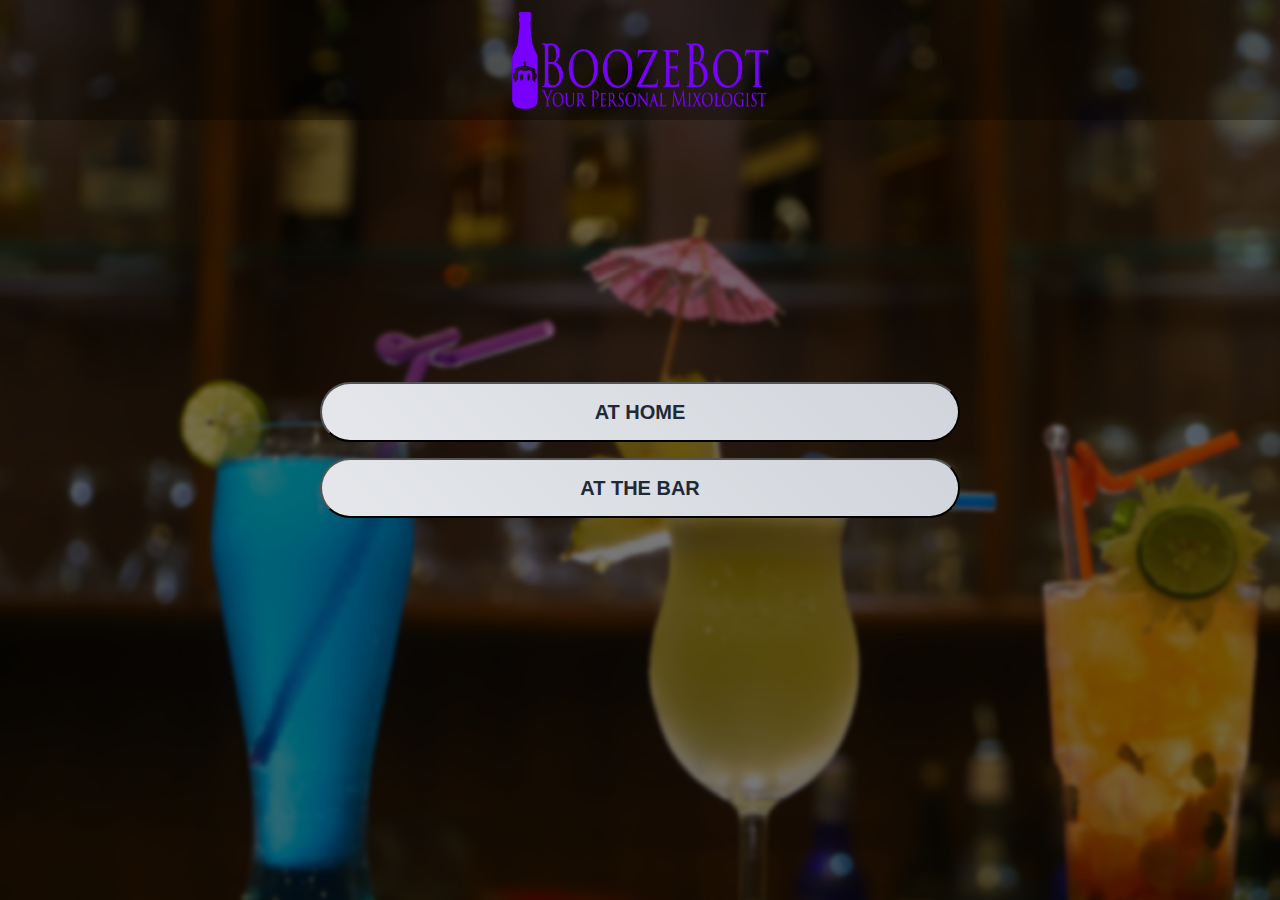
<file: index.html>
<!DOCTYPE html>
<html lang="en">
<head>
  <meta charset="UTF-8">
  <meta name="viewport" content="width=device-width, initial-scale=1.0">
  <link rel="stylesheet" href="assets/style.css">
  <script src="https://code.jquery.com/jquery-1.12.4.js"></script>
  <title>BoozeBot</title>
</head>
<body>
  <body style="background-image: url('assets/homepage.png');">
  <nav>
    <img src="assets/boozebot logo.png" alt="Boozebot logo">
    
</nav>

   <main>
    <div class="container2">
    <button id="AT-HOME">AT HOME</button>
    <button id="AT-BAR">AT THE BAR</button>
  </div>
   </main>
    <script src="assets/index.js"></script>
</body>
</file>
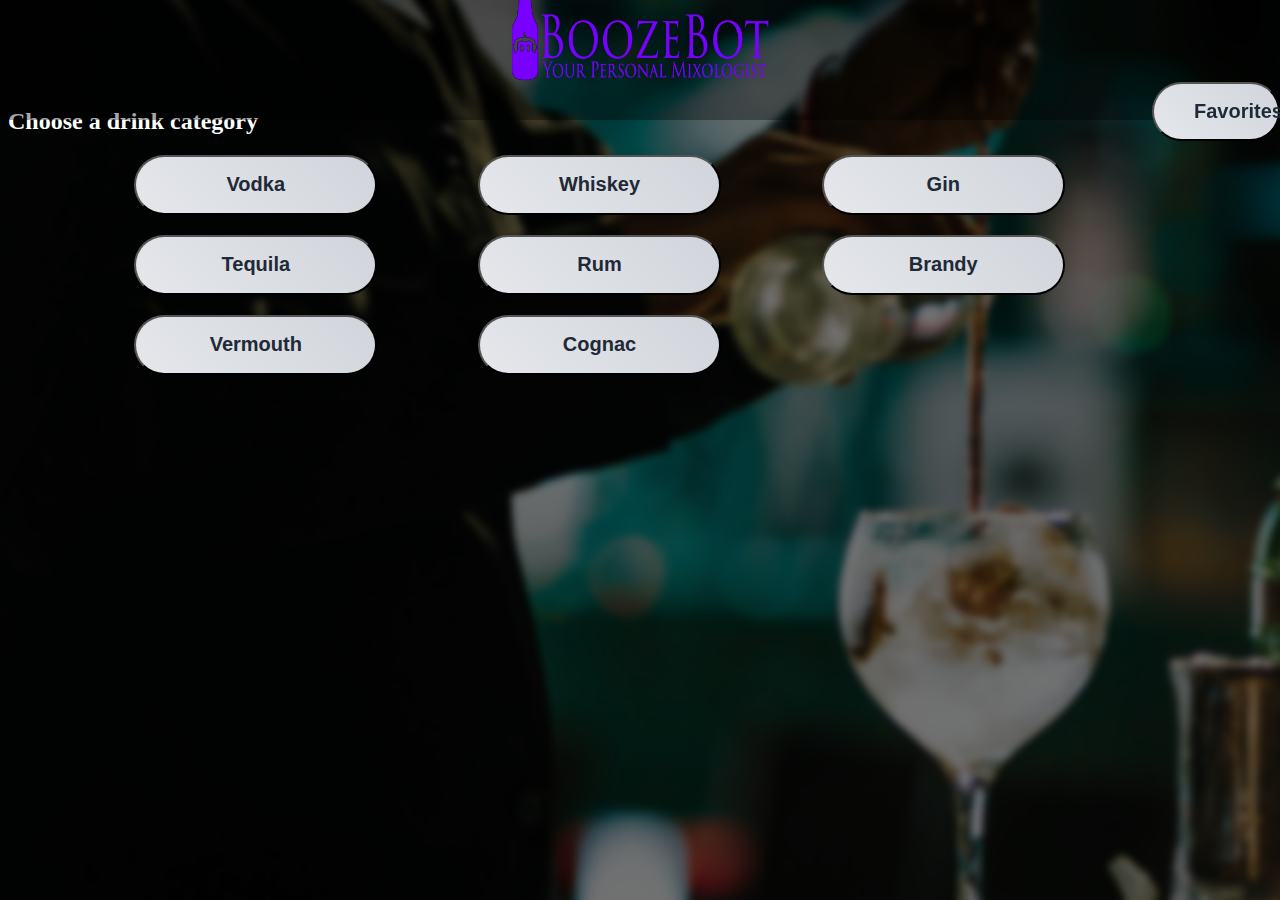
<file: atBar.html>
<!DOCTYPE html>
<html lang="en">
<head>
  <meta charset="UTF-8">
  <meta name="viewport" content="width=device-width, initial-scale=1.0">
  <script src="https://code.jquery.com/jquery-3.6.0.min.js"></script>
  <link rel="stylesheet" href="assets/style.css">
  <title>BoozeBot</title>
</head>
<body>
  <nav>
    <img src="assets/boozebot logo.png" alt="Boozebot logo">
    <button class="favorites-button" id="favorite-drinks">Favorites</button>
    <div id="myModal" class="modal">
      <div class="modal-content">
          <span class="close" id="closeModalBtn">&times;</span>
          <h2>Modal Title</h2>
          <p id="modla-text"></p>
          <ul id="favorites-list"></ul>
      </div>
  </div>
  </nav>
  <h2>Choose a drink category</h2>
  <body style="background-image: url('assets/at bar .png');"> 
  <div>
    <ul id="drinkCategory" class="container">
    
    <li><button id='button1'>Vodka</button></li>
    <li><button id='button2'>Whiskey</button></li>
    <li><button id="button3">Gin</button></li>
    <li><button id="button4">Tequila</button></li>
    <li><button id="button5">Rum</button></li>
    <li><button id="button6">Brandy</button></li>
    <li><button id="button7">Vermouth</button></li>
    <li><button id="button8">Cognac</button></li>
  </ul>
  </div>
  <aside>
    <ul id="display-drink">
      
    </ul>
    
  </aside>

  <script src="assets/atBar.js"></script>
</body>
</file>
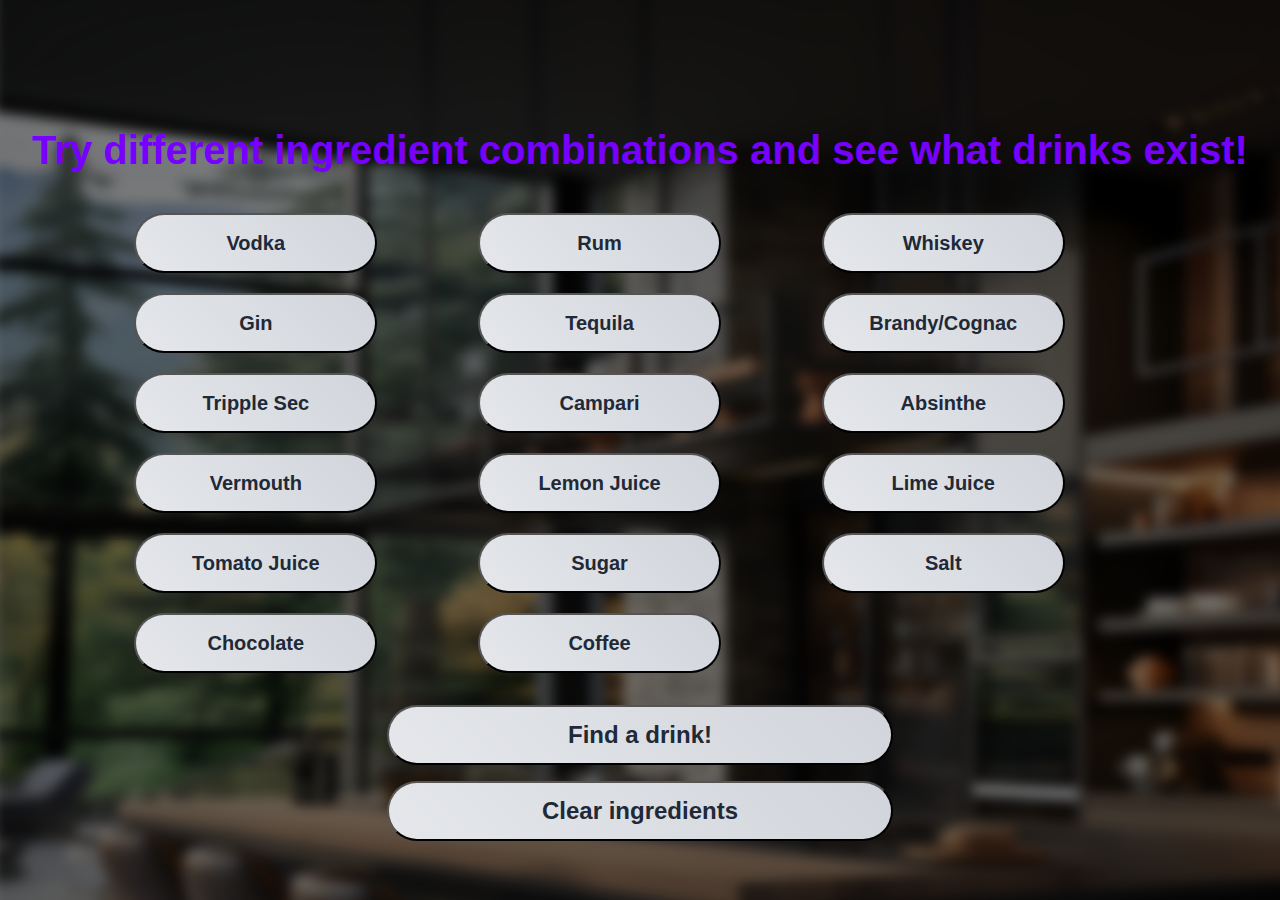
<file: atHome.html>
<!DOCTYPE html>
<html lang="en">
<head>
  <meta charset="UTF-8">
  <meta name="viewport" content="width=device-width, initial-scale=1.0">
  <link rel="stylesheet" href="assets/style.css">
  <script src="https://code.jquery.com/jquery-1.12.4.js"></script>
 

</head>
<h3>Try different ingredient combinations and see what drinks exist!</h3>
<body>
  <body style="background-image: url('assets/at home background.png');">

        
      
 
  <div>
  <ul id="alcohol" class="container">


        <li><button id="vodka">Vodka</button></li>
        <li><button id="rum">Rum</button></li>
        <li><button id="whiskey">Whiskey</button></li>
        <li><button id="gin">Gin</button></li>
        <li><button id="tequila">Tequila</button></li>
        <li><button id="brandy">Brandy/Cognac</button></li>
        <li><button id="trippleSec">Tripple Sec</button></li>
        <li><button id="campari">Campari</button></li>
        <li><button id="absinthe">Absinthe</button></li>
        <li><button id="vermouth">Vermouth</button></li>
        <li><button id="lemon">Lemon Juice</button></li>
        <li><button id="lime">Lime Juice</button></li>
        <li><button id="tomato">Tomato Juice</button></li>
        <li><button id="sugar">Sugar</button></li>
        <li><button id="salt">Salt</button></li>
        <li><button id="chocolate">Chocolate</button></li>
        <li><button id="coffee">Coffee</button></li>

    </ul>
  </div>
    <div class="big-button">
    <button .big-button="search" id="search">Find a drink!</button>
    <button .big-button="clear">Clear ingredients</button>
  </div>
    <aside id="card">
    </aside>
    <script src="assets/atHome.js"></script>
</body>
</file>
<file: assets/style.css>
body {
    padding-top: 80px; /* Added more padding to account for fixed nav */
    font-family: 'Helvetica Neue';
    background-color: #f2f2f2;
}

nav {
    background-color: rgba(0, 0, 0, 0.344);
    position: fixed;
    top: 0;
    left: 0;
    width: 100%;
    height: 120px;
    display: flex;
    align-items: center;
    justify-content: center;
    z-index: 10;
}

nav img {
    height: 85%;
}

h3 {
    text-align: center; 
    color: #7700ff;
    font-family: 'Helvetica Neue', sans-serif; 
}

.container {
    display: flex;
    flex-direction: column;
    align-items: center;
    padding-top: 20rem;
}

.container2 {
    display: flex;
    flex-direction: column;
    align-items: center;
    justify-content: center;
    gap: 1rem;
    width: 100%; 
    height: 100vh; 
    position: absolute; 
    top: 0;
    left: 0;
}

.container2 > button {
    width: 50%;
    height: 60px;
    margin: 0 auto;
    display: flex;
    align-items: center;
    justify-content: center;
}

#alcohol {
    display: grid;
    grid-template-columns: repeat(3, 1fr);
    gap: 20px;
    list-style-type: none;
    padding: 0;
    width: 80%;
    margin: 0 auto;
}
#drinkCategory {
    display: grid;
    grid-template-columns: repeat(3, 1fr);
    gap: 20px;
    list-style-type: none;
    padding: 0;
    width: 80%;
    margin: 0 auto;
}
button {
    background-image: linear-gradient(45deg, #E5E7EB, #D1D5DB);
    color: #1F2937;
    padding: 1rem 2.5rem;
    font-weight: 600;
    text-align: center;
    border-radius: 99px;
    transition: background-color 0.3s, color 0.3s;
    width: 75%;
    height: 60px;
    box-sizing: border-box;
}

button:hover {
    background-image: linear-gradient(45deg, #000000, #7700ff);
    color: white;
}

button:active {
    background-image: linear-gradient(45deg, #C7CED9, #EFEFEF);
}

.big-button {
    display: flex;
    flex-direction: column;
    gap: 1rem;
    align-items: center;
    width: 50%;
    margin: 2rem auto;
}

.big-button > button {
    font-size: 1.5rem;
    padding: 1rem 2.5rem;
    background-image: linear-gradient(45deg, #E5E7EB, #D1D5DB);
    color: #1F2937;
    border-radius: 99px;
    transition: background-color 0.3s, color 0.3s;
    box-sizing: border-box;
    text-align: center;
    font-weight: 600;
    width: 80%;
    line-height: 50px;
    display: flex;
    align-items: center;
    justify-content: center;
}

.big-button > button:hover {
    background-image: linear-gradient(45deg, #000000, #7700ff);
    color: white;
}

.big-button > button:active {
    background-image: linear-gradient(45deg, #C7CED9, #EFEFEF);
}

/* Media Queries for responsive text and button resizing */

@media (min-width: 1201px) {
    h3 {
        font-size: 40px;
    }

    button {
        font-size: 1.25rem;
    }

    .big-button > button {
        font-size: 1.5rem;
    }
}

@media (min-width: 769px) and (max-width: 1200px) {
    h3 {
        font-size: 32px;
    }

    button {
        font-size: 1.1rem;
    }

    .big-button > button {
        font-size: 1.3rem;
    }
}

@media (min-width: 481px) and (max-width: 768px) {
    h3 {
        font-size: 28px;
    }

    button {
        font-size: 1rem;
        padding: 0.75rem 2rem; /* Adjust button padding for better text fit */
    }

    .big-button > button {
        font-size: 1.1rem;
    }
}

@media (max-width: 480px) {
    h3 {
        font-size: 24px;
    }

    button {
        font-size: 0.9rem;
        padding: 0.5rem 1.5rem; /* Adjust button padding for better text fit */
    }

    .big-button > button {
        font-size: 1rem;
    }
}

.favorite-button{
  background-color: gold;
  height: 5%;
  border-radius: 50%;
  width: 5%;
}

li{
    color: white;
}

h2{
    color: white;
}

nav{
    flex-direction: column;
}
.navbar{
    display: flex;
    justify-content: space-between;
    align-items: center;
    flex-direction: column;
}

.logo{
    text-align: center;

}

.favorites-button{
    margin-left: auto;
    width: 10%;
}

.modal {
    display: none;
    position: fixed;
    z-index: 1;
    left: 0;
    top: 0;
    width: 100%;
    height: 100%;
    overflow: auto;
    background-color: rgba(0,0,0,0.7);
}

.modal-content {
    background-color: #fefefe;
    margin: 15% auto;
    padding: 20px;
    border: 1px solid #888;
    width: 50%;
}

.close {
    color: #aaaaaa;
    float: right;
    font-size: 28px;
    font-weight: bold;
    cursor: pointer;
}

.close:hover {
    color: #000;
}
</file>
